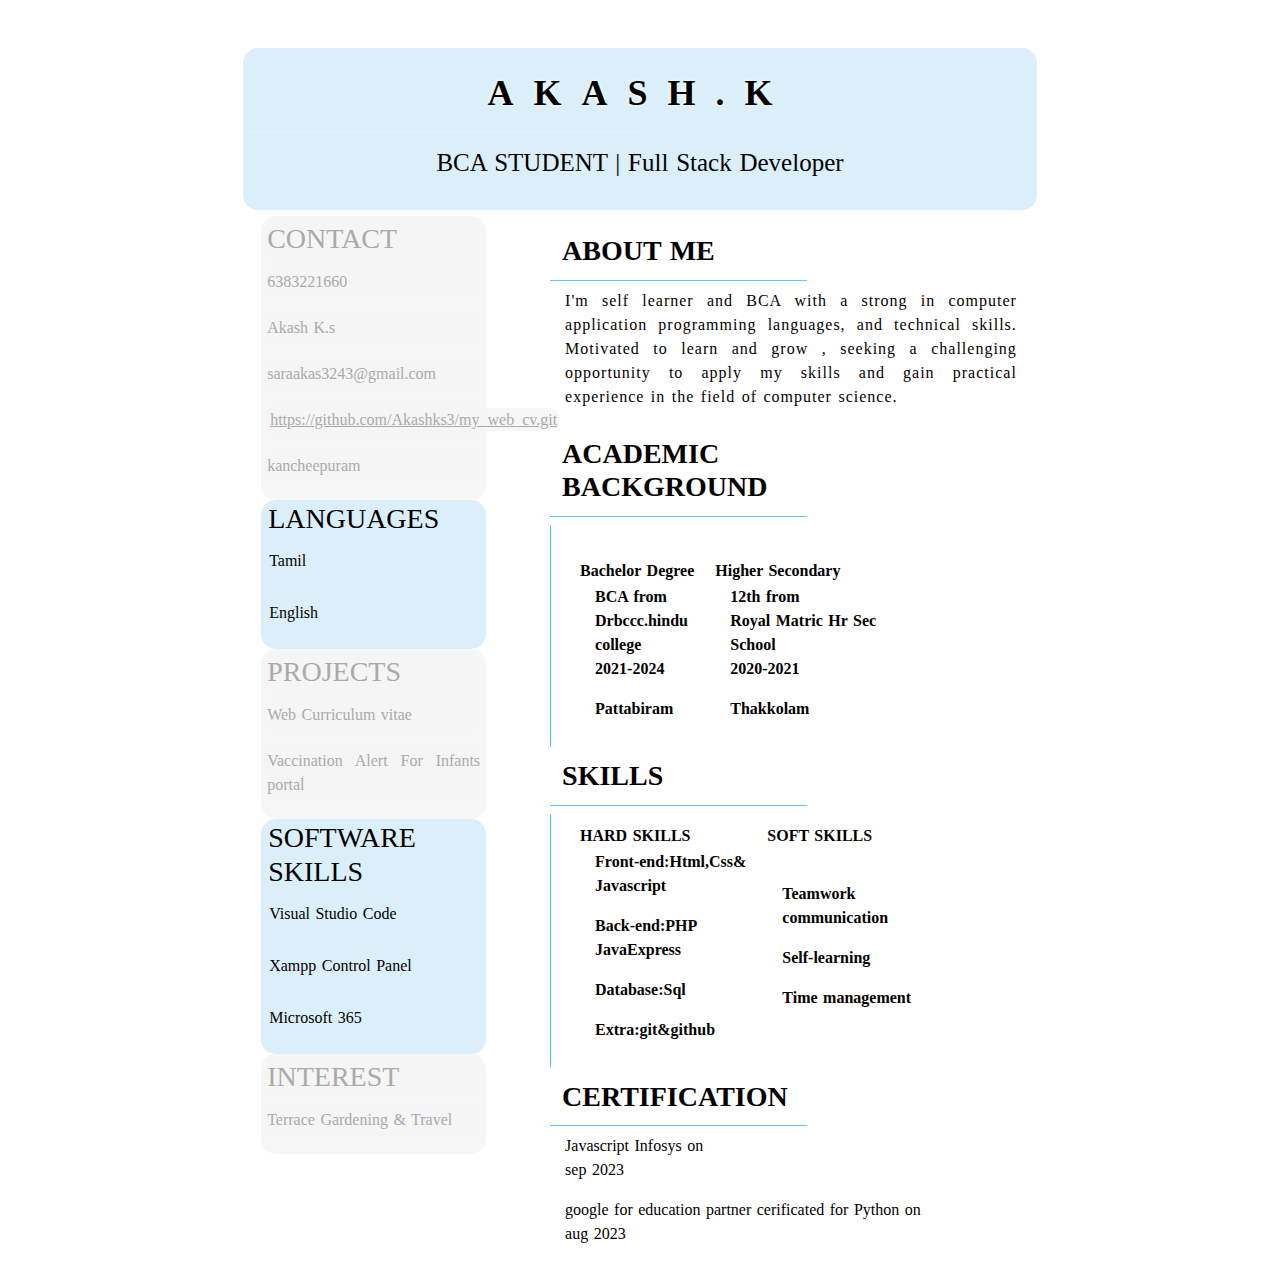
<file: save/cvdownload.htm>
<!DOCTYPE html>
<html lang="en">

<head>
  <meta charset="UTF-8">
  <meta name="viewport" content="width=device-width, initial-scale=1.0">
  <link rel="stylesheet" href="https://cdnjs.cloudflare.com/ajax/libs/font-awesome/6.5.1/css/all.min.css"
    integrity="sha512-DTOQO9RWCH3ppGqcWaEA1BIZOC6xxalwEsw9c2QQeAIftl+Vegovlnee1c9QX4TctnWMn13TZye+giMm8e2LwA=="
    crossorigin="anonymous" referrerpolicy="no-referrer" />
    <link href="https://cdn.jsdelivr.net/npm/bootstrap@5.3.3/dist/css/bootstrap.min.css" rel="stylesheet" integrity="sha384-QWTKZyjpPEjISv5WaRU9OFeRpok6YctnYmDr5pNlyT2bRjXh0JMhjY6hW+ALEwIH" crossorigin="anonymous">
  <title>Document</title>
  <style>
    * {
      text-decoration: none;
      font-family: 'Times New Roman', Times, serif;
      color: hsl(0, 43%, 1%);
      word-spacing: 1.5px;

    }

    body {
      width: 210mm;
      word-spacing: 1.8px;
      height: 297mm;
      margin-left: auto;
      margin-right: auto;
      padding: 48px;
      box-sizing: content-box;
      justify-content: center;
      align-items: center;

    }

    .container {
      display: flex;
      gap: 50px;
      margin: 2px;
      text-align: left;
    }

    #ac {
      align-self: baseline;
      font-family: 'Times New Roman', Times, serif;
      letter-spacing: 1px;
      word-spacing: 1.5px;
    }

    h3 {
      padding-left: 5px;

    }

    h2 {
      background-origin: content-box;
      letter-spacing: 20px;
      border-radius: 12px;
      text-align: center;
    }

    #h2 {
      width: 50%;
      border-radius: 10zzpx;
      padding: 12px;
      border-bottom: 1px solid hsl(202, 100%, 69%);
      font-weight: 800;
      font-family: Cambria, Cochin, Georgia, Times, 'Times New Roman', serif;
      color: hsl(0, 43%, 1%);

      background-origin: padding-box;
      box-sizing: content-box;
    }

    h4 {
      font-size: 25px;
      color: hsl(0, 43%, 1%);
      font-family: Cambria, Cochin, Georgia, Times, 'Times New Roman', serif;
      text-align: center;
    }

    p {
      padding-left: 15px;
      text-align: justify;
      align-content: first baseline;
    }

    ul li {
      text-align: left;
      text-decoration: none;
    }

    .box-2 {
      width: 30%;
      margin: 1px;
      padding: 3px;
      background-color: hwb(0 100% 0% / 0.856);
    }

    #box21 {
      background-color: #f5f5f5da;
      color: rgb(170, 170, 170);
      padding: 3px;
      box-sizing: content-box;
      border-radius: 15px;
    }

    #box22 {
      padding: 2px;
      background-color: rgba(214, 237, 248, 0.904);
      border-radius: 15px;
    }

    .box-1 {
      width: 70%;
      padding: 10px;
      justify-self: start;
    }

    .double-layer-h2 {
      font-size: 36px;
      font-weight: 800;
      font-family: Cambria, Cochin, Georgia, Times, 'Times New Roman', serif;
      color: hsl(0, 43%, 1%);
      text-shadow: 0 0 5px #ffffff;
    }

    .box-2 p {
      padding: 6px;
    }

    th {
      text-align: justify;
      padding-left: 20px;

    }

    #table {
      content: " ";
      padding: 9px;
      border-left: 1px solid #2cd2d8f5;
      border-radius: 1px;
    }

    #ph {
      background-color: rgba(214, 237, 248, 0.904);
      border-radius: 15px;

    }
  </style>
</head>

<body>
  <div id="ph">
    <br>
    <h2 class="double-layer-h2">AKASH.K
      <hr width="400px" style="color: hsl(0, 0%, 100%);">
      <h4>BCA STUDENT | Full Stack Developer</h4>
      <br>
    </h2>
  </div>
  <div class="container">
    <div class="box-2">
      <div id="box21">
        <h3 id="box21">CONTACT</h3>
        <p id="box21">6383221660</p>
        <p id="box21">Akash K.s</p>
        <p id="box21">saraakas3243@gmail.com</p>
        <p id="box21"><a  id="box21" href="https://jopubop03u7etplptg3uba.on
        .drv.tw/www.akaskcv.com/"> https://github.com/Akashks3/my_web_cv.git</a></p>
        <p id="box21">kancheepuram</p>
      </div>
      <div id="box22">
        <h3>LANGUAGES</h3>
        <p>Tamil</p>
        <p>English</p>
      </div>
      <div id="box21">
        <h3 id="box21">PROJECTS</h3>
        <p id="box21">Web Curriculum vitae </p>
        <p id="box21">Vaccination Alert For Infants portal</p>
      </div>
      <div id="box22">
        <h3>SOFTWARE SKILLS</h3>
        <p>Visual Studio Code</p>
        <p>Xampp Control Panel</p>
        <p>Microsoft 365</p>
      </div>
      <div id="box21">
        <h3 id="box21">INTEREST</h3>
        <p id="box21">Terrace Gardening & Travel</p>
      </div>
    </div>
    <div class="box-1">
      <h3 id="h2">ABOUT ME</h3>
      <p id="ac">I'm self learner and BCA with a strong in computer application programming languages, and technical
        skills. Motivated to learn and grow , seeking a challenging opportunity to apply my skills and gain practical
        experience in the field of computer science.
      </p>
      <h3 id="h2">ACADEMIC BACKGROUND</h3>
      <div id="table">
        <table>
          <tr>
            <th><b>Bachelor Degree</b></th>
            <th><b>Higher Secondary</b></th>
          </tr>
          <tr>
            <th>
              <p>BCA from <br>Drbccc.hindu <br>college <br>2021-2024 </p>
              <p>Pattabiram</p>
            </th><br>
            <th>
              <p>12th from <br>Royal Matric Hr Sec <br> School <br>2020-2021</p>
              <p>Thakkolam</p>
            </th>
          </tr>
        </table>
      </div>
      <h3 id="h2">SKILLS</h3>
      <div id="table">
        <table>
          <tr>
            <th><b>HARD SKILLS</b></th>
            <th><b>SOFT SKILLS</b></th>
          </tr>
          <tr>
            <th>
              <p>Front-end:Html,Css&
                <br>Javascript
              </p>
              <p>Back-end:PHP <br>
                JavaExpress</p>
              <p>Database:Sql</p>
              <p>Extra:git&github</p>
            </th>
            <th>
              <p>Teamwork
                <br>communication
              </p>
              <p>Self-learning</p>
              <p> Time management</p>
            </th>
          </tr>
        </table>
      </div>
      <h3 id="h2">CERTIFICATION</h3>
      <p>Javascript Infosys on <br>sep 2023 </p>
      <p>google for education partner cerificated
        for Python on <br> aug 2023</p>
    </div>
</body>

</html>
</file>
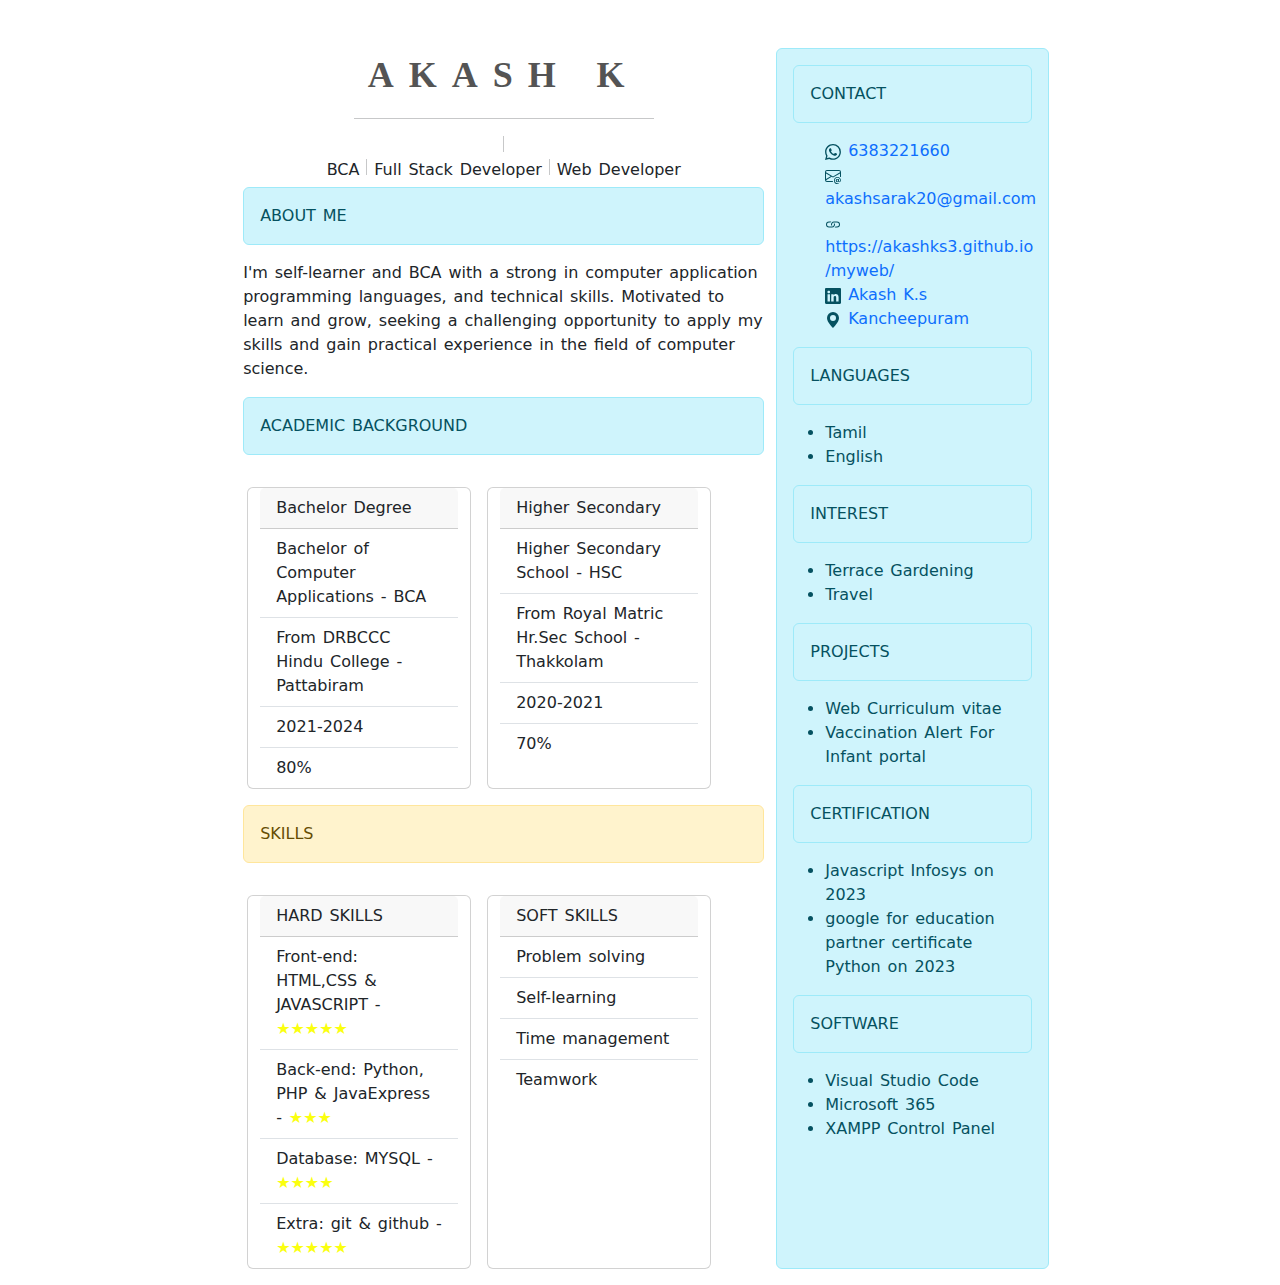
<file: save/download.html>
<!DOCTYPE html>
<html lang="en">

<head>
    <meta charset="UTF-8">
    <meta name="viewport" content="width=device-width, initial-scale=1.0">
    <title>Document</title>

    <link href="https://cdn.jsdelivr.net/npm/bootstrap@5.3.3/dist/css/bootstrap.min.css" rel="stylesheet"
        integrity="sha384-QWTKZyjpPEjISv5WaRU9OFeRpok6YctnYmDr5pNlyT2bRjXh0JMhjY6hW+ALEwIH" crossorigin="anonymous">
    <style>
            body {
                width: 210mm;
                word-spacing: 1.8px;
                height: 297mm;
                margin-left: auto;
                margin-right: auto;
                padding: 48px;
                box-sizing: content-box;
                justify-content: center;
                align-items: center;
            }
            a{
                text-decoration: none;
            }

            .star {
                color: #fbff0f;
            }
        .double-layer-h2 {
                font-size: 36px;
                font-weight: 800;
                font-family: Cambria, Cochin, Georgia, Times, 'Times New Roman', serif;
                color: hsl(0, 0%, 33%);
                text-shadow: 0 0 5px #ffffff;
                letter-spacing: 15px;
            }
    </style>
</head>

<body>
    <div class="continer">
        <div class="row">
            <div class="col-8">
                <center>
                    <div class="double-layer-h2"> AKASH K </div>
                    <hr width="300vw">
                    <div class="vr p">
                    </div>
                    <h6> BCA <div class="vr p"></div> Full Stack Developer <div class="vr p"></div> Web Developer</h6>
                </center>
                <div class="title p-3 alert alert-info">ABOUT ME</div>
                <p>I'm self-learner and BCA with a strong in computer application programming languages, and technical
                    skills. Motivated to learn and grow, seeking a challenging opportunity to apply my skills and gain
                    practical
                    experience in the field of computer science.</p>
                <div class="title p-3 alert alert-info">ACADEMIC BACKGROUND</div>
                <div class="row d-flex p-3 gap-3">
                    <div class="card" style="width: 14rem;">
                        <div class="card-header">
                            Bachelor Degree
                        </div>
                        <ul class="list-group list-group-flush">
                            <li class="list-group-item">Bachelor of Computer Applications - BCA </li>
                            <li class="list-group-item">From DRBCCC Hindu College - Pattabiram</li>
                            <li class="list-group-item">2021-2024</li>
                            <li class="list-group-item">80%</li>

                        </ul>
                    </div>
                    <div class="card" style="width: 14rem;">
                        <div class="card-header">
                            Higher Secondary
                        </div>
                        <ul class="list-group list-group-flush">
                            <li class="list-group-item">Higher Secondary School - HSC</li>
                            <li class="list-group-item">From Royal Matric Hr.Sec School - Thakkolam</li>
                            <li class="list-group-item">2020-2021</li>
                            <li class="list-group-item">70%</li>

                        </ul>
                    </div>
                </div>
                <div class="title p-3 alert alert-warning">SKILLS</div>
                <div class="row d-flex p-3 gap-3">
                    <div class="card " style="width: 14rem;">
                        <div class="card-header">
                            HARD SKILLS
                        </div>
                        <ul class="list-group list-group-flush">
                            <li class="list-group-item">
                                Front-end: HTML,CSS &
                                JAVASCRIPT - <span class="star">★★★★★</span></li>
                            <li class="list-group-item">Back-end: Python, PHP &
                                JavaExpress - <span class="star">★★★</span></li>
                            <li class="list-group-item">Database: MYSQL - <span class="star">★★★★</span< /li>
                            <li class="list-group-item">Extra: git & github - <span class="star">★★★★★</span< /li>

                        </ul>
                    </div>
                    <div class="card " style="width: 14rem;">
                        <div class="card-header">
                            SOFT SKILLS
                        </div>
                        <ul class="list-group list-group-flush">
                            <li class="list-group-item">
                                Problem solving
                            </li>
                            <li class="list-group-item">
                                Self-learning
                            </li>
                            <li class="list-group-item"> Time management</li>
                            <li class="list-group-item"> Teamwork </li>
                        </ul>
                    </div>
                </div>
            </div>
            <div class="col-4 alert alert-info">
                <div class="title p-3 alert alert-info ">CONTACT</div>
                <ul>
                    <svg xmlns="http://www.w3.org/2000/svg" width="16" height="16" fill="currentColor"
                        class="bi bi-whatsapp" viewBox="0 0 16 16">
                        <path
                            d="M13.601 2.326A7.85 7.85 0 0 0 7.994 0C3.627 0 .068 3.558.064 7.926c0 1.399.366 2.76 1.057 3.965L0 16l4.204-1.102a7.9 7.9 0 0 0 3.79.965h.004c4.368 0 7.926-3.558 7.93-7.93A7.9 7.9 0 0 0 13.6 2.326zM7.994 14.521a6.6 6.6 0 0 1-3.356-.92l-.24-.144-2.494.654.666-2.433-.156-.251a6.56 6.56 0 0 1-1.007-3.505c0-3.626 2.957-6.584 6.591-6.584a6.56 6.56 0 0 1 4.66 1.931 6.56 6.56 0 0 1 1.928 4.66c-.004 3.639-2.961 6.592-6.592 6.592m3.615-4.934c-.197-.099-1.17-.578-1.353-.646-.182-.065-.315-.099-.445.099-.133.197-.513.646-.627.775-.114.133-.232.148-.43.05-.197-.1-.836-.308-1.592-.985-.59-.525-.985-1.175-1.103-1.372-.114-.198-.011-.304.088-.403.087-.088.197-.232.296-.346.1-.114.133-.198.198-.33.065-.134.034-.248-.015-.347-.05-.099-.445-1.076-.612-1.47-.16-.389-.323-.335-.445-.34-.114-.007-.247-.007-.38-.007a.73.73 0 0 0-.529.247c-.182.198-.691.677-.691 1.654s.71 1.916.81 2.049c.098.133 1.394 2.132 3.383 2.992.47.205.84.326 1.129.418.475.152.904.129 1.246.08.38-.058 1.171-.48 1.338-.943.164-.464.164-.86.114-.943-.049-.084-.182-.133-.38-.232" />
                    </svg> <a href="https://messages.google.com/web/authentication">6383221660</a>
                    <br>
                    <svg xmlns="http://www.w3.org/2000/svg" width="16" height="16" fill="currentColor"
                        class="bi bi-envelope-at" viewBox="0 0 16 16">
                        <path
                            d="M2 2a2 2 0 0 0-2 2v8.01A2 2 0 0 0 2 14h5.5a.5.5 0 0 0 0-1H2a1 1 0 0 1-.966-.741l5.64-3.471L8 9.583l7-4.2V8.5a.5.5 0 0 0 1 0V4a2 2 0 0 0-2-2zm3.708 6.208L1 11.105V5.383zM1 4.217V4a1 1 0 0 1 1-1h12a1 1 0 0 1 1 1v.217l-7 4.2z" />
                        <path
                            d="M14.247 14.269c1.01 0 1.587-.857 1.587-2.025v-.21C15.834 10.43 14.64 9 12.52 9h-.035C10.42 9 9 10.36 9 12.432v.214C9 14.82 10.438 16 12.358 16h.044c.594 0 1.018-.074 1.237-.175v-.73c-.245.11-.673.18-1.18.18h-.044c-1.334 0-2.571-.788-2.571-2.655v-.157c0-1.657 1.058-2.724 2.64-2.724h.04c1.535 0 2.484 1.05 2.484 2.326v.118c0 .975-.324 1.39-.639 1.39-.232 0-.41-.148-.41-.42v-2.19h-.906v.569h-.03c-.084-.298-.368-.63-.954-.63-.778 0-1.259.555-1.259 1.4v.528c0 .892.49 1.434 1.26 1.434.471 0 .896-.227 1.014-.643h.043c.118.42.617.648 1.12.648m-2.453-1.588v-.227c0-.546.227-.791.573-.791.297 0 .572.192.572.708v.367c0 .573-.253.744-.564.744-.354 0-.581-.215-.581-.8Z" />
                    </svg> <a href="save\download.html">akashsarak20@gmail.com</a>
                    <br>
                    <svg xmlns="http://www.w3.org/2000/svg" width="16" height="16" fill="currentColor"
                        class="bi bi-link" viewBox="0 0 16 16">
                        <path
                            d="M6.354 5.5H4a3 3 0 0 0 0 6h3a3 3 0 0 0 2.83-4H9q-.13 0-.25.031A2 2 0 0 1 7 10.5H4a2 2 0 1 1 0-4h1.535c.218-.376.495-.714.82-1z" />
                        <path
                            d="M9 5.5a3 3 0 0 0-2.83 4h1.098A2 2 0 0 1 9 6.5h3a2 2 0 1 1 0 4h-1.535a4 4 0 0 1-.82 1H12a3 3 0 1 0 0-6z" />
                    </svg> <a href="https://akashks3.github.io/myweb/">https://akashks3.github.io<br>/myweb/</a>
                    <br>
                    <svg xmlns="http://www.w3.org/2000/svg" width="16" height="16" fill="currentColor"
                        class="bi bi-linkedin" viewBox="0 0 16 16">
                        <path
                            d="M0 1.146C0 .513.526 0 1.175 0h13.65C15.474 0 16 .513 16 1.146v13.708c0 .633-.526 1.146-1.175 1.146H1.175C.526 16 0 15.487 0 14.854zm4.943 12.248V6.169H2.542v7.225zm-1.2-8.212c.837 0 1.358-.554 1.358-1.248-.015-.709-.52-1.248-1.342-1.248S2.4 3.226 2.4 3.934c0 .694.521 1.248 1.327 1.248zm4.908 8.212V9.359c0-.216.016-.432.08-.586.173-.431.568-.878 1.232-.878.869 0 1.216.662 1.216 1.634v3.865h2.401V9.25c0-2.22-1.184-3.252-2.764-3.252-1.274 0-1.845.7-2.165 1.193v.025h-.016l.016-.025V6.169h-2.4c.03.678 0 7.225 0 7.225z" />
                    </svg> <a href="https://www.linkedin.com/feed/">Akash K.s</a>
                    <br><svg xmlns="http://www.w3.org/2000/svg" width="16" height="16" fill="currentColor"
                        class="bi bi-geo-alt-fill" viewBox="0 0 16 16">
                        <path d="M8 16s6-5.686 6-10A6 6 0 0 0 2 6c0 4.314 6 10 6 10m0-7a3 3 0 1 1 0-6 3 3 0 0 1 0 6" />
                    </svg><a href="https://www.google.com/maps/place/Marimangalam,+Anaikattuputhur,+Tamil+Nadu+631553/@13.0139666,79.7840494,17z/data=!3m1!4b1!4m16!1m9!4m8!1m0!1m6!1m2!1s0x3a5294fe442205a1:0x11a4f36c1e8661c!2sMarimangalam,+Anaikattuputhur,+Tamil+Nadu+631553!2m2!1d79.7859596!2d13.0144969!3m5!1s0x3a5294fe442205a1:0x11a4f36c1e8661c!8m2!3d13.0144969!4d79.7859596!16s%2Fg%2F1q5bmm_b8?entry=ttu"> Kancheepuram</a>
                </ul>
                <div class="title p-3 alert alert-info">LANGUAGES</div>
                <ul>
                    <li>Tamil</li>
                    <li>English</li>
                </ul>
                <div class="title p-3 alert alert-info">INTEREST</div>
                <ul>
                    <li>Terrace Gardening</li>
                    <li> Travel</li>
                </ul>

                <div class="title p-3 alert alert-info">PROJECTS</div>
                <ul>
                    <li> Web Curriculum vitae </li>
                    <li>Vaccination Alert For Infant portal</li>
                </ul>
                <div class="title p-3 alert alert-info">CERTIFICATION</div>
                <ul>
                    <li>Javascript Infosys on 2023</li>
                    <li>google for education partner certificate Python on 2023</li>
                </ul>
                <div class="title p-3 alert alert-info">SOFTWARE</div>
                <ul>
                    <li>Visual Studio Code
                    <li>Microsoft 365</li>
                    <li>XAMPP Control Panel</li>
                </ul>

            </div>
        </div>
    </div>
</body>

</html>
</file>
